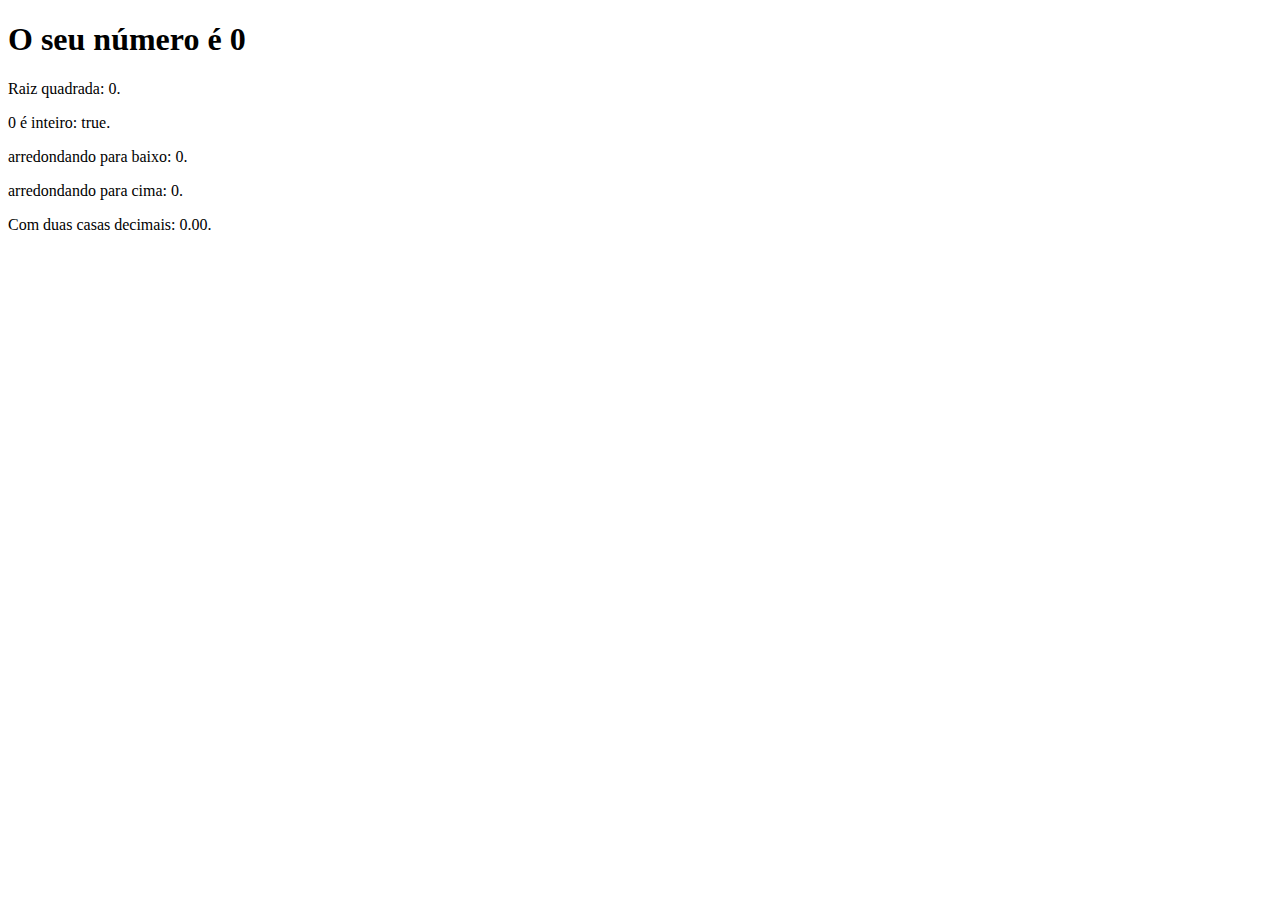
<file: aula15/index.html>
<!DOCTYPE html>
<html lang="pt-BR">
<head>
    <meta charset="UTF-8">
    <meta http-equiv="X-UA-Compatible" content="IE=edge">
    <meta name="viewport" content="width=device-width, initial-scale=1.0">
    <title>Exercícios</title>
</head>
<body>
    <section>
        <H1>O seu número é <span id="numero-titulo">0</span></H1>
        <div id="texto">texto</div>
    </section>
    
    <script src="script.js"></script>
</body>
</html>
</file>
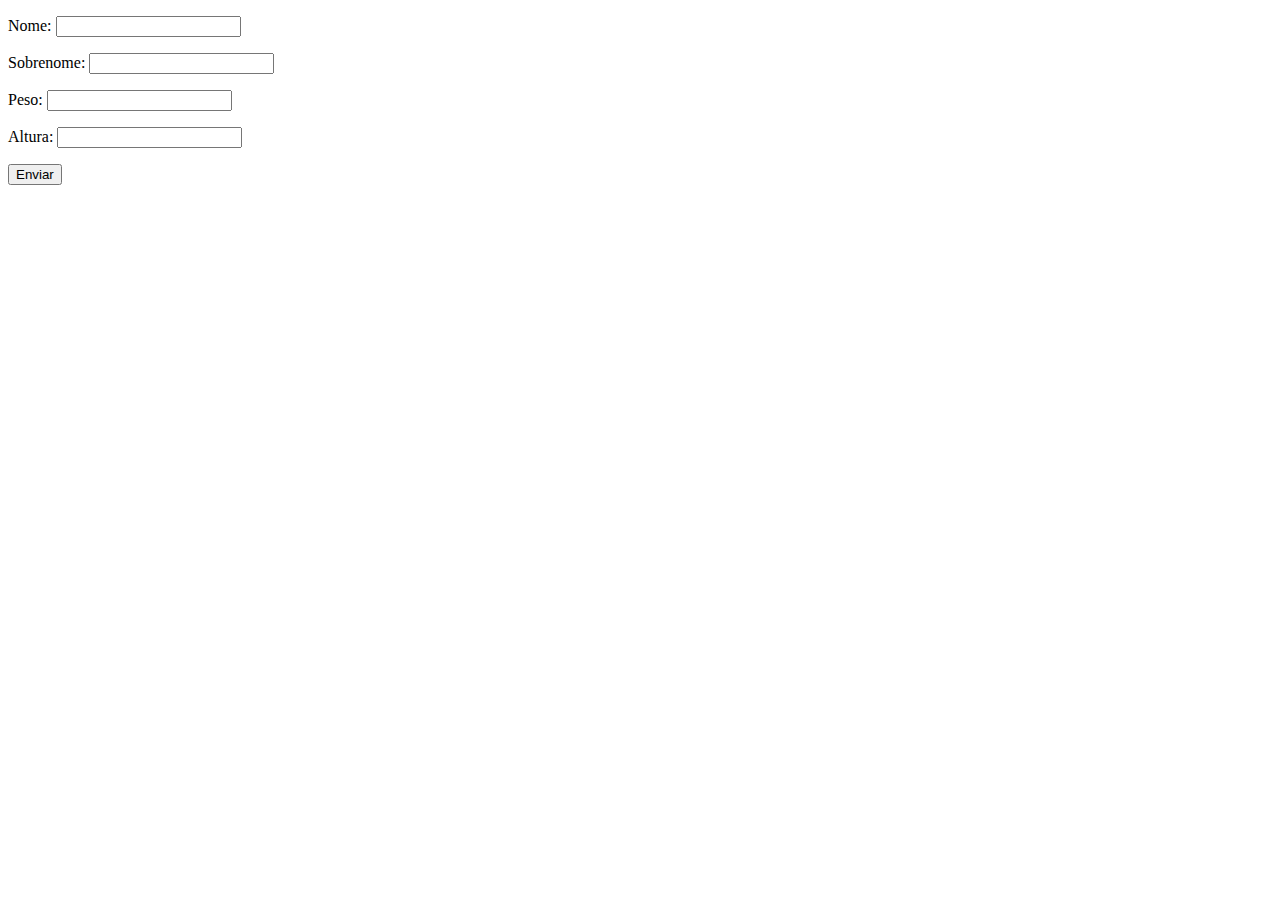
<file: aula19/index.html>
<!DOCTYPE html>
<html lang="pt-BR">
<head>
    <meta charset="UTF-8">
    <title>formulario</title>
</head>
<body>
    <form class="form" action="" method="get">
       <p>Nome: <input type="texto" class="nome"></p> 
       <p>Sobrenome: <input type="texto" class="sobrenome"></p>
       <p>Peso: <input type="texto" class="peso"></p>
       <p>Altura: <input type="texto" class="altura"></p>
       <button>Enviar</button>
    </form>

    <div class="resultado"></div>

    <script src="script.js"></script>
</body>
</html>
</file>
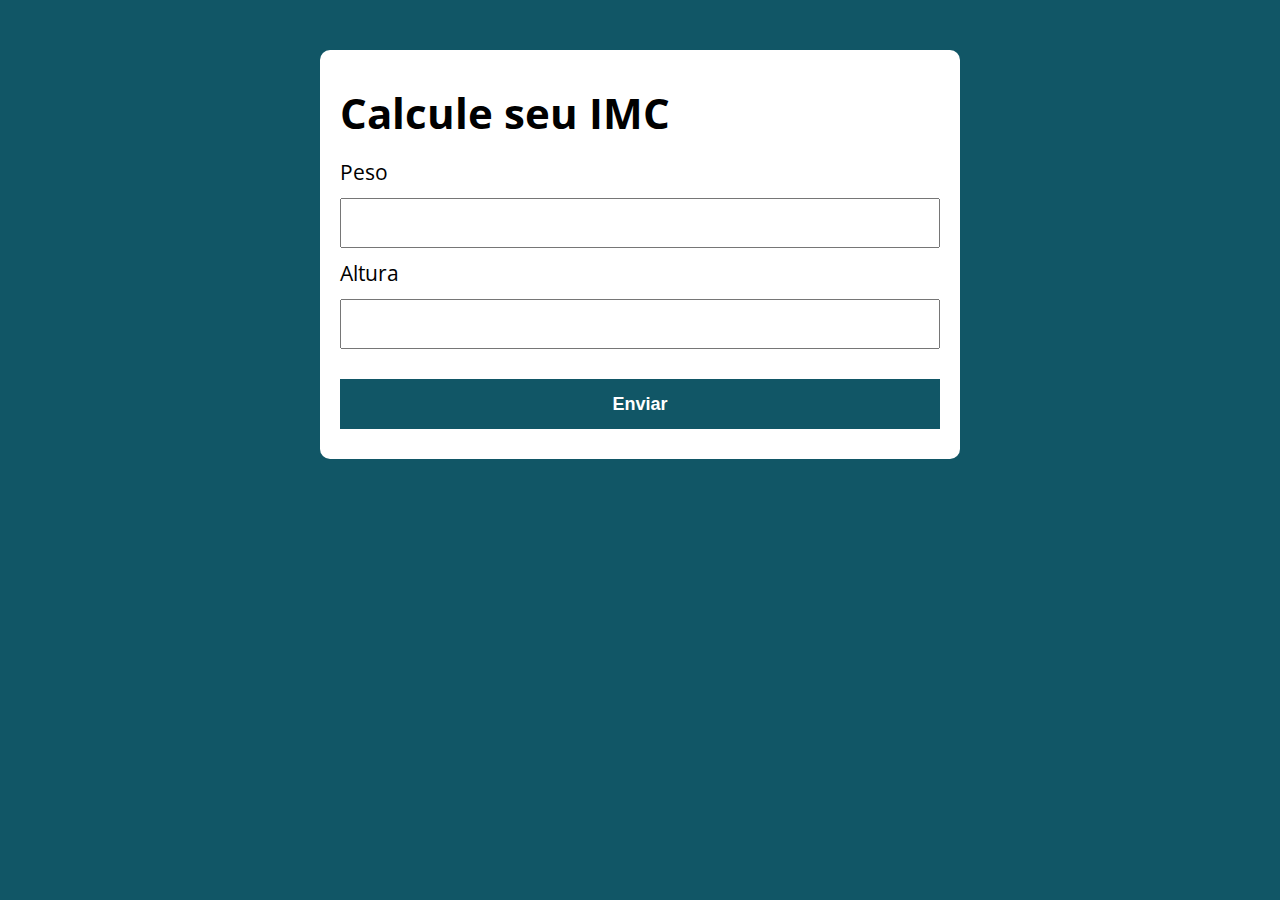
<file: aula25/index.html>
<!DOCTYPE html>
<html lang="pt-BR">

<head>
  <meta charset="UTF-8">
  <meta name="viewport" content="width=device-width, initial-scale=1.0">
  <meta http-equiv="X-UA-Compatible" content="ie=edge">
  <title>Calcule seu IMC</title>
  <link rel="stylesheet" href="./assets/css/style.css">
</head>

<body>

  <section class="container">
    <h1>Calcule seu IMC</h1>
    <form action="/" id="formulario" method="POST">
      <label for="peso">Peso</label>
      <input type="text" id="peso" name="peso">
      <label for="altura">Altura</label>
      <input type="text" id="altura" name="altura">
      <button type="submit">Enviar</button>
    </form>

    <div id="resultado"></div>
  </section>

  <script src="./assets/js/main.js"></script>
</body>

</html>
</file>
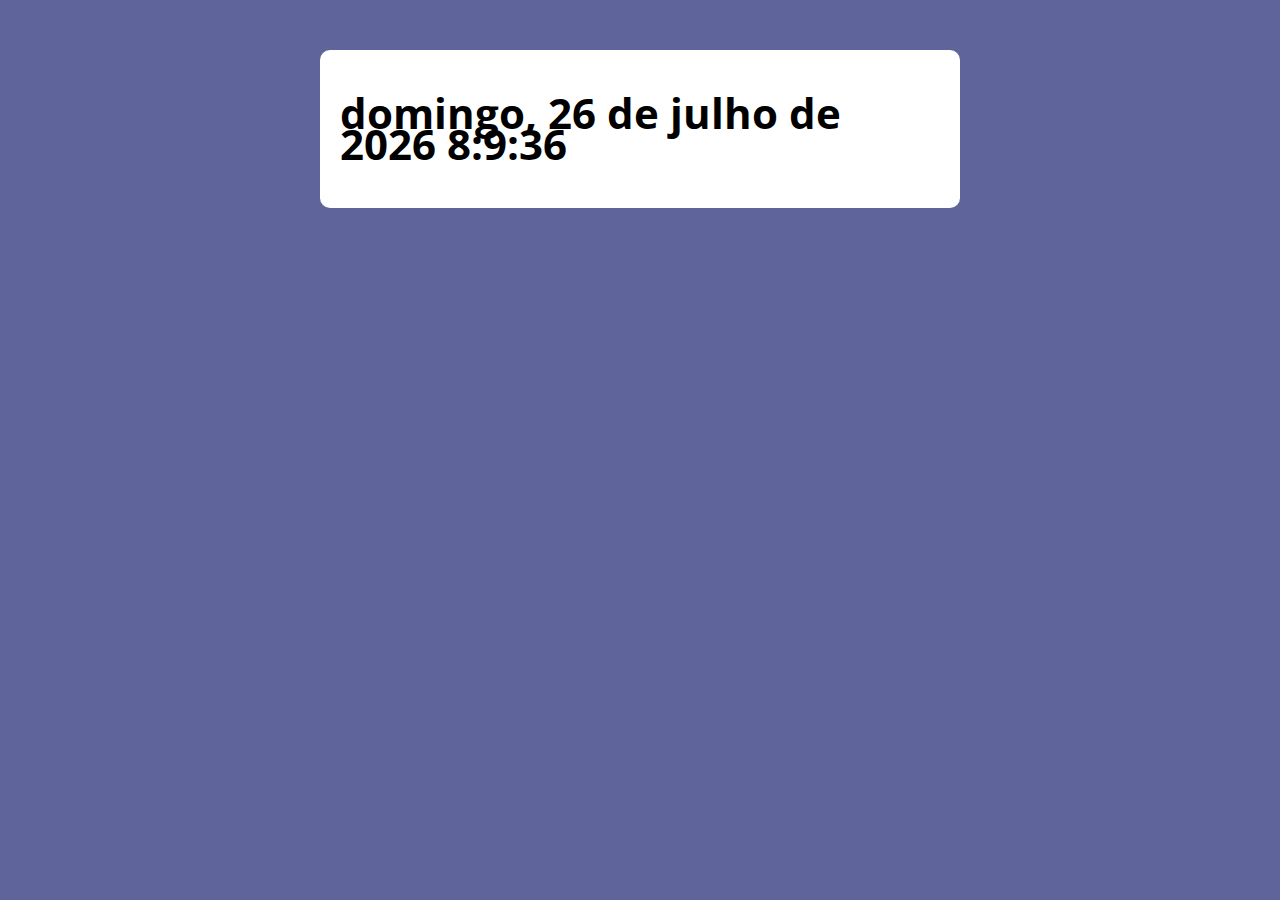
<file: aula29/index.html>
<!DOCTYPE html>
<html lang="pt-BR">

<head>
  <meta charset="UTF-8">
  <meta name="viewport" content="width=device-width, initial-scale=1.0">
  <meta http-equiv="X-UA-Compatible" content="ie=edge">
  <title>Modelo</title>
  <link rel="stylesheet" href="./assets/css/style.css">
</head>

<body>

  <section class="container">
    <h1>Lorem ipsum dolor sit amet</h1>
  </section>

  <script src="./assets/js/main.js"></script>
</body>

</html>
</file>
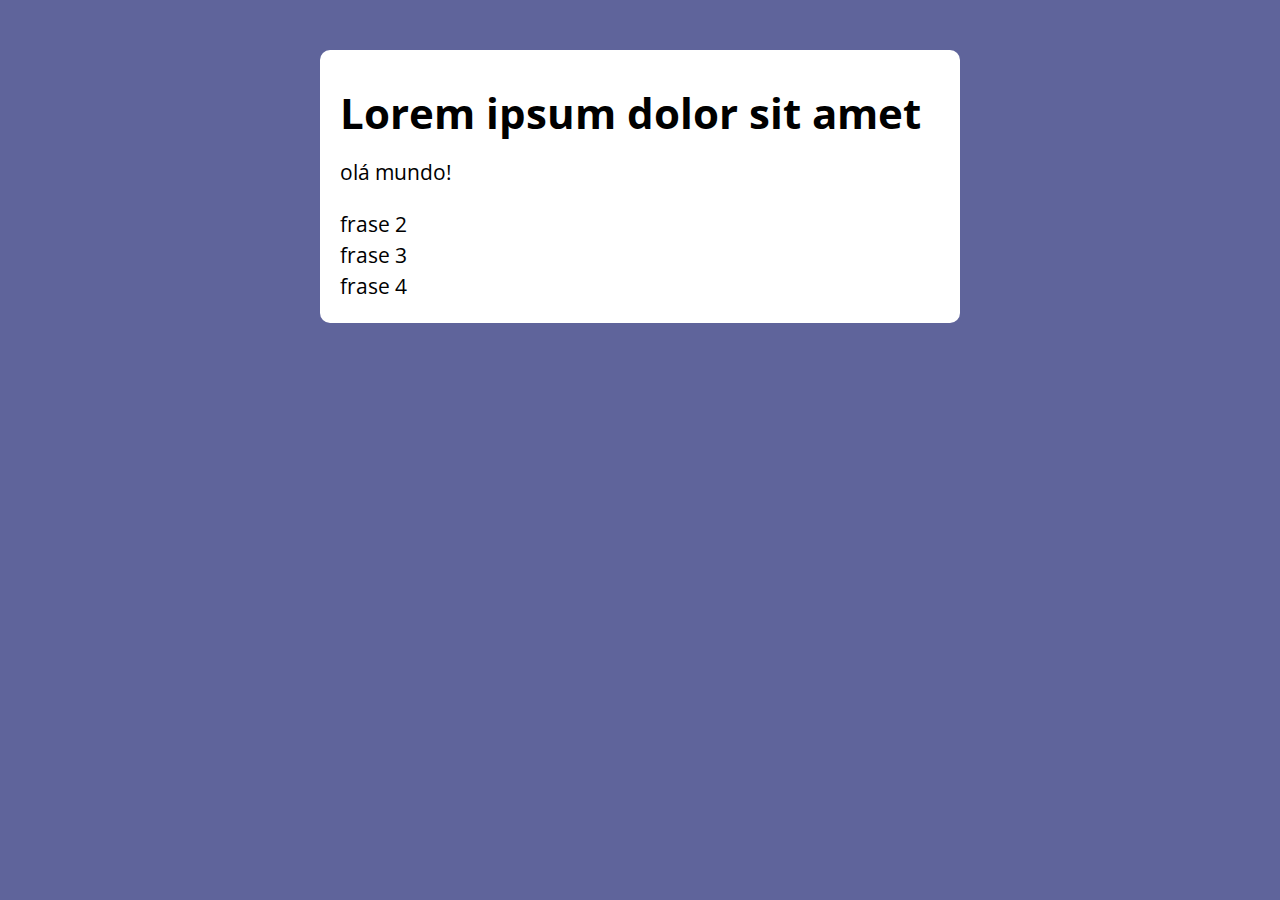
<file: aula34/index.html>
<!DOCTYPE html>
<html lang="pt-BR">

<head>
  <meta charset="UTF-8">
  <meta name="viewport" content="width=device-width, initial-scale=1.0">
  <meta http-equiv="X-UA-Compatible" content="ie=edge">
  <title>Modelo</title>
  <link rel="stylesheet" href="./assets/css/style.css">
</head>

<body>

  <section class="container">
    <h1>Lorem ipsum dolor sit amet</h1>
    <!-- AQUI -->
  </section>

  <script src="./assets/js/main.js"></script>
</body>

</html>
</file>
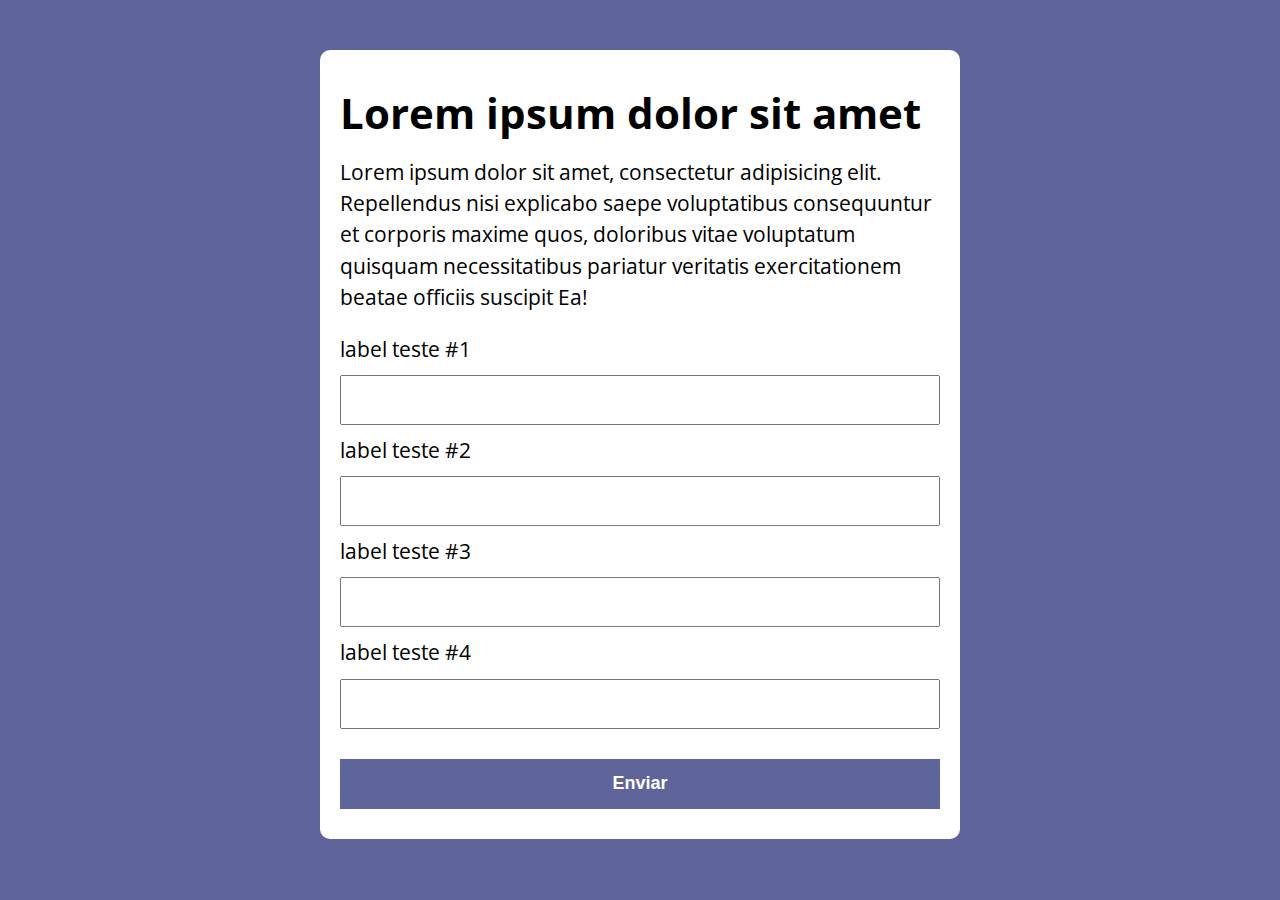
<file: aula36/index.html>
<!DOCTYPE html>
<html lang="pt-BR">

<head>
  <meta charset="UTF-8">
  <meta name="viewport" content="width=device-width, initial-scale=1.0">
  <meta http-equiv="X-UA-Compatible" content="ie=edge">
  <title>Modelo</title>
  <link rel="stylesheet" href="./assets/css/style.css">
</head>

<body>

  <section class="container">
    <h1>Lorem ipsum dolor sit amet</h1>
    <p>
      Lorem ipsum dolor sit amet, consectetur adipisicing elit.
      Repellendus nisi explicabo saepe voluptatibus consequuntur et corporis
      maxime quos, doloribus vitae voluptatum quisquam necessitatibus
      pariatur veritatis exercitationem beatae officiis suscipit Ea!
    </p>

    <form>
      <label for="input-teste-1">label teste #1</label>
      <input type="text" id="input-teste-1">

      <label for="input-teste-2">label teste #2</label>
      <input type="password" id="input-teste-2">

      <label for="input-teste-3">label teste #3</label>
      <input type="email" id="input-teste-3">

      <label for="input-teste-4">label teste #4</label>
      <input type="number" id="input-teste-4">

      <button type="submit">Enviar</button>
    </form>
  </section>

  <script src="./assets/js/main.js"></script>
</body>

</html>
</file>
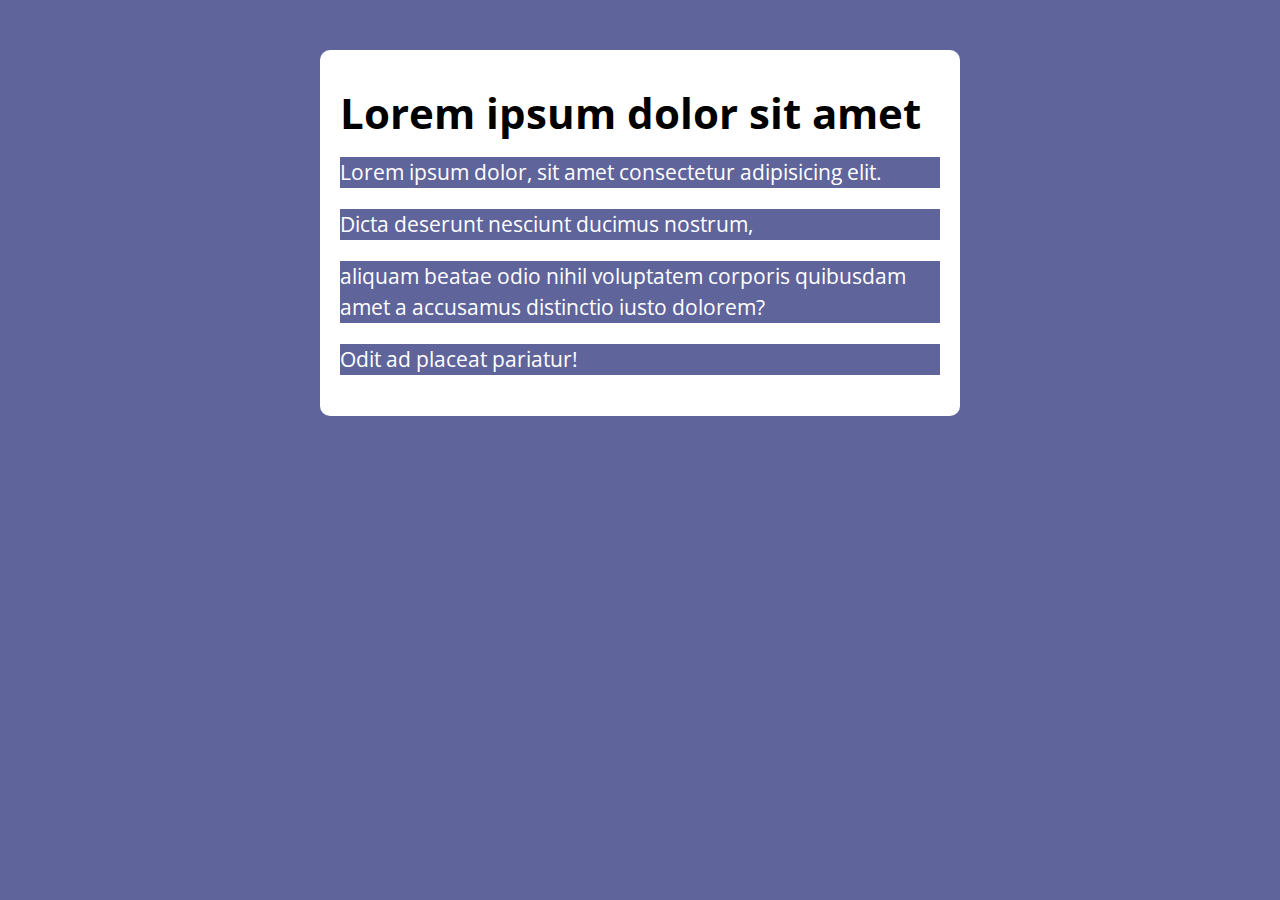
<file: aula37/index.html>
<!DOCTYPE html>
<html lang="pt-BR">

<head>
  <meta charset="UTF-8">
  <meta name="viewport" content="width=device-width, initial-scale=1.0">
  <meta http-equiv="X-UA-Compatible" content="ie=edge">
  <title>Modelo</title>
  <link rel="stylesheet" href="./assets/css/style.css">
</head>

<body>

  <section class="container">
    <h1>Lorem ipsum dolor sit amet</h1>
    <div class="paragrafos">
      <P>Lorem ipsum dolor, sit amet consectetur adipisicing elit.</P>
      <P>Dicta deserunt nesciunt ducimus nostrum,</P> 
      <P>aliquam beatae odio nihil voluptatem corporis quibusdam amet a accusamus distinctio iusto dolorem?</P> 
      <P>Odit ad placeat pariatur!</P>
    </div>
  </section>

  <script src="./assets/js/main.js"></script>
</body>

</html>
</file>
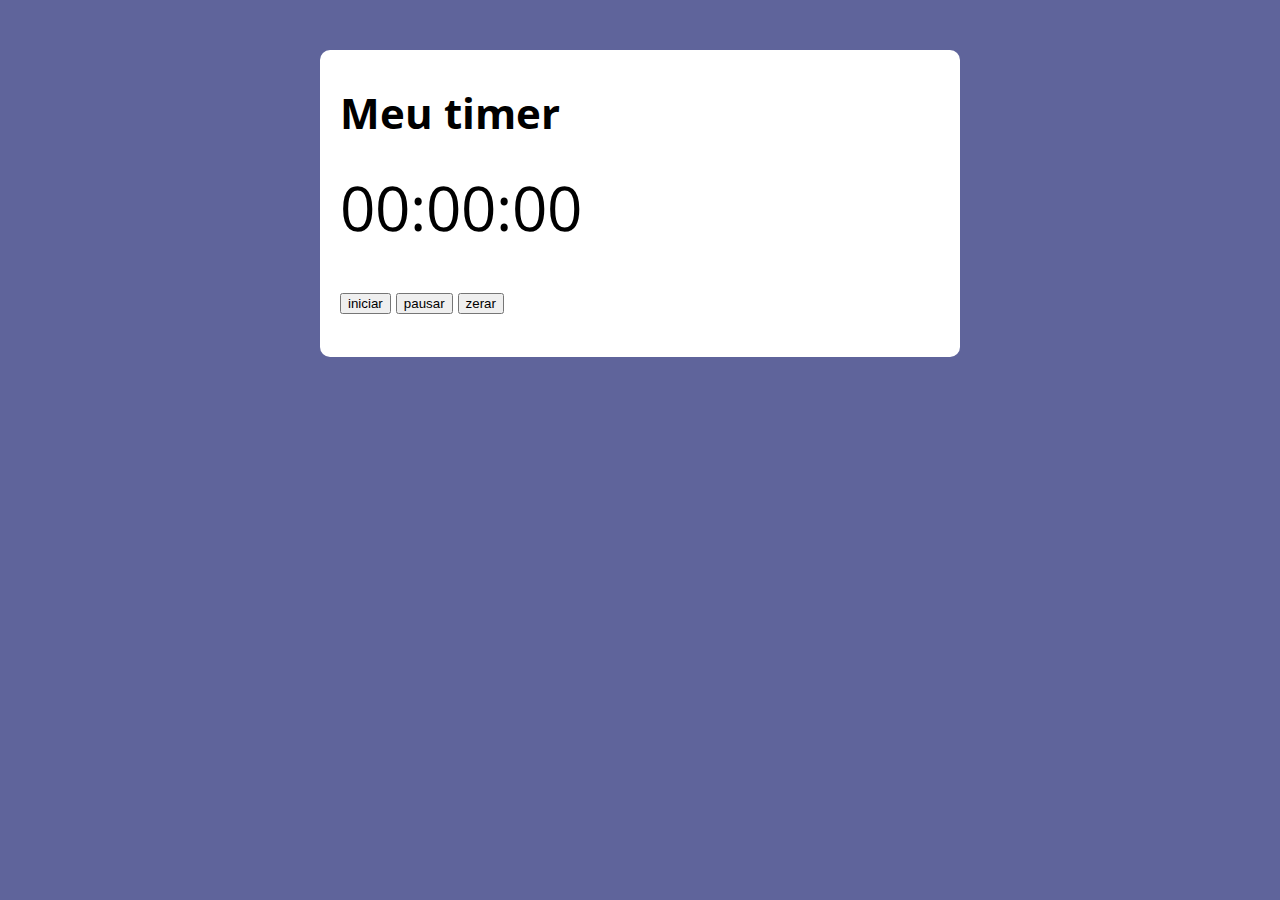
<file: aula43/index.html>
<!DOCTYPE html>
<html lang="pt-BR">

<head>
  <meta charset="UTF-8">
  <meta name="viewport" content="width=device-width, initial-scale=1.0">
  <meta http-equiv="X-UA-Compatible" content="ie=edge">
  <title>Modelo</title>
  <link rel="stylesheet" href="./assets/css/style.css">
</head>

<body>

  <section class="container">
    <h1>Meu timer</h1>
    <p class= "relogio">00:00:00</p>
    <P>
      <button class="iniciar">iniciar</button>
      <button class="pausar">pausar</button>
      <button class="zerar">zerar</button>
    </P>
  </section>

  <script src="./assets/js/main.js"></script>
</body>

</html>
</file>
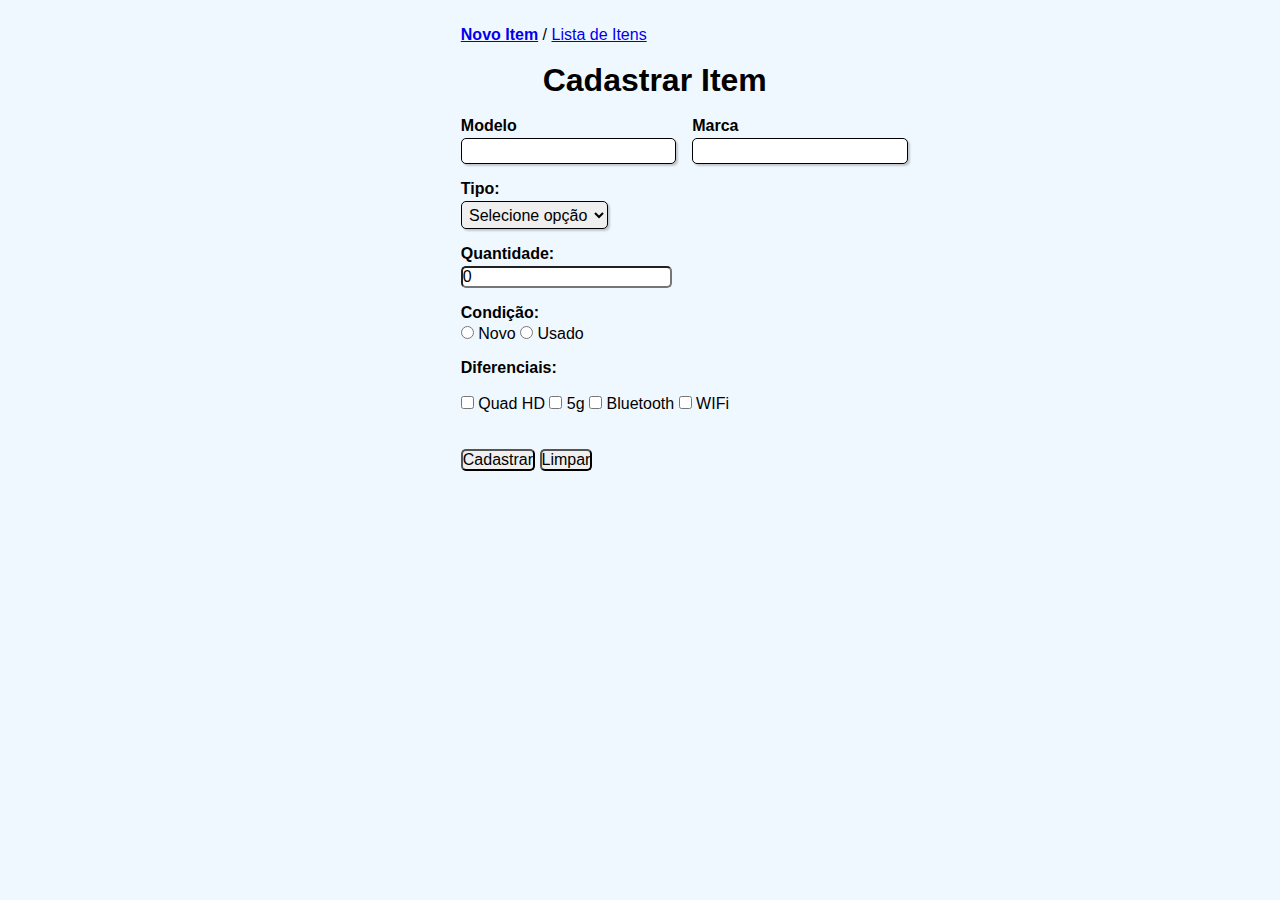
<file: Crud basico/pagina1.html>
<!DOCTYPE html>
<html lang="pt-br">

<head>
    <meta charset="UTF-8">
    <meta http-equiv="X-UA-Compatible" content="IE=edge">
    <meta name="viewport" content="width=device-width, initial-scale=1, shrink-to-fit=no">
    <link rel="stylesheet" type="text/css" href="pagina1.css" media="screen">
    <title>Formulário</title>
</head>
<link>
<a href="pagina1.html"><b>Novo Item</b></a> / <a href="pagina2.html">Lista de Itens</a>

<body>
    <div>
        <br>
        <h1 id="titulo">Cadastrar Item</h1>
    </div>

    <form id="form">
        <fieldset class="grupo">
            <div class="campo">
                <br>
                <label for="Modelo"><strong>Modelo</strong></label>
                <input type="text" name="Modelo" id="modelo" required>
            </div>
            <div class="campo">
                <br>
                <label for="Marca"><strong>Marca</strong></label>
                <input type="text" name="Marca" id="marca" required>
            </div>
        </fieldset>

        <div class="campo">
            <label for="tipo" id="tipo"><strong>Tipo:</strong></label>
            <select name="Tipo">
                <option value="TipoSelecionada" selected>Selecione opção</option>
                <option value="tablet">Tablet</option>
                <option value="celular">Celular</option>
                <option value="computador">Computador</option>
            </select>
        </div>

        <div class="campo">
            <label for="quant"><strong>Quantidade:</strong></label>
            <input id="quant" name="quant" class="number" size="1" type="number" value="0" maxlength="10" />
        </div>

        <div class="campo">
            <label for="condicao"><strong>Condição:</strong></label>
            <input type="radio" name="webmaster" value="Novo" /> Novo
            <input type="radio" name="webmaster" value="Usado" /> Usado
        </div>

        <fieldset class="grupo">
            <div id="check">
                <label><strong>Diferenciais:</strong></label> <br><br>
                <input type="checkbox" id="tecnologia1" name="tecnologia1" value="QuadHD">
                <label for="tecnologia1"> Quad HD</label>
                <input type="checkbox" id="tecnologia2" name="tecnologia2" value="5G">
                <label for="tecnologia2"> 5g</label>
                <input type="checkbox" id="tecnologia3" name="tecnologia3" value="Bluetooth">
                <label for="tecnologia3"> Bluetooth</label>
                <input type="checkbox" id="tecnologia4" name="tecnologia4" value="WIFI">
                <label for="tecnologia4"> WIFi</label>
            </div>
        </fieldset>

        <div class="campo">
            <br><br>
            <button type="button" onclick="salvarItem()">Cadastrar</button>
            <input type="reset" name="b2" value="Limpar">
        </div>
    </form>

    <script src="script.js">
    </script>
</body>

</html>
</file>
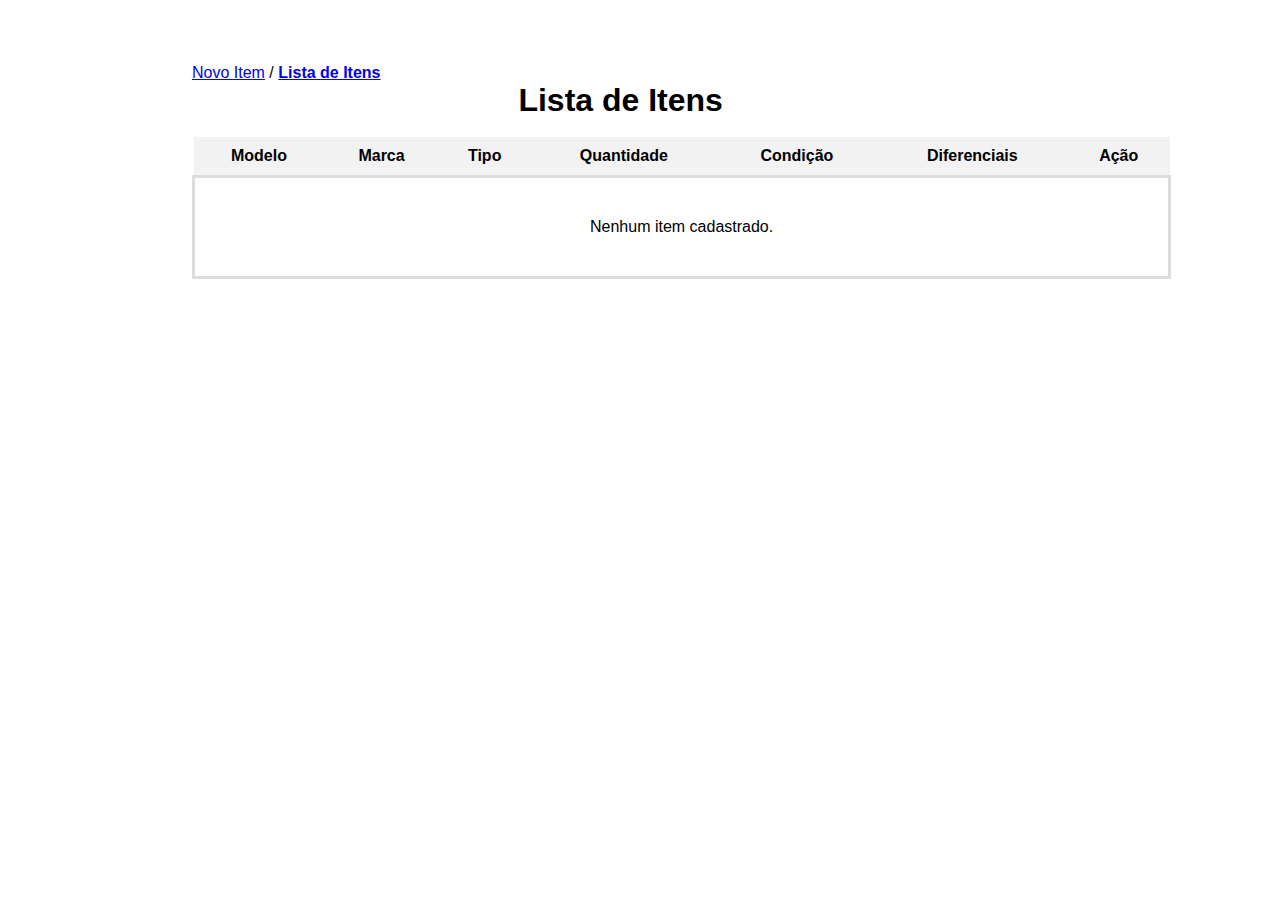
<file: Crud basico/pagina2.html>
<!DOCTYPE html>
<html lang="pt-br">
<head>
  <meta charset="UTF-8">
  <meta http-equiv="X-UA-Compatible" content="IE=edge">
  <meta name="viewport" content="width=device-width, initial-scale=1, shrink-to-fit=no">
  <link rel="stylesheet" href="pagina2.css">
  <link rel="stylesheet" href="https://cdnjs.cloudflare.com/ajax/libs/font-awesome/5.15.4/css/all.min.css">  
  <title>Lista de Itens</title>
</head>
<link>
  <a href="pagina1.html">Novo Item</a> / <a href="pagina2.html"><b>Lista de Itens</b></a>
<body>

  <h1 id="titulo">Lista de Itens</h1>
  <br>
  <table>
    <thead>
      <tr>
        <th>Modelo</th>         
        <th>Marca</th>
        <th>Tipo</th>
        <th>Quantidade</th>
        <th>Condição</th>
        <th>Diferenciais</th>
        <th>Ação</th> <!-- Exemplo de uso dos ícones -->
      </tr>
    </thead>
    <tbody id="lista-itens"></tbody>
  </table>

  <script src="script.js">
   
  </script>
</body>
</html>
</file>
<file: aula25/assets/css/style.css>
@import url('https://fonts.googleapis.com/css?family=Open+Sans:400,700&display=swap');
:root {
  --primary-color: rgb(17, 86, 102);
  --primary-color-darker: rgb(9, 48, 56);
}

* {
  box-sizing: border-box;
  outline: 0;
}

body {
  margin: 0;
  padding: 0;
  background: var(--primary-color);
  font-family: 'Open sans', sans-serif;
  font-size: 1.3em;
  line-height: 1.5em;
}

.container {
  max-width: 640px;
  margin: 50px auto;
  background: #fff;
  padding: 20px;
  border-radius: 10px;
}

form input, form label, form button {
  display: block;
  width: 100%;
  margin-bottom: 10px;
}

form input {
  font-size: 24px;
  height: 50px;
  padding: 0 20px;
}

form input:focus {
  outline: 1px solid var(--primary-color);
}

form button {
  border: none;
  background: var(--primary-color);
  color: #fff;
  font-size: 18px;
  font-weight: 700;
  height: 50px;
  cursor: pointer;
  margin-top: 30px;
}

form button:hover {
  background: var(--primary-color-darker);
}

.paragrafo-resultado, .bad {
  background: rgb(109, 255, 182);
  padding: 10px 20px;
}

.bad {
  background: rgb(255, 150, 150);
}
</file>
<file: aula29/assets/css/style.css>
@import url('https://fonts.googleapis.com/css?family=Open+Sans:400,700&display=swap%27');
:root {
  --primary-color: rgb(95, 100, 155);
  --primary-color-darker: rgb(9, 48, 56);
}

* {
  box-sizing: border-box;
  outline: 0;
}

body {
  margin: 0;
  padding: 0;
  background: var(--primary-color);
  font-family: 'Open sans', sans-serif;
  font-size: 1.3em;
  line-height: 1.5em;
}

.container {
  max-width: 640px;
  margin: 50px auto;
  background: #fff;
  padding: 20px;
  border-radius: 10px;
}

form input, form label, form button {
  display: block;
  width: 100%;
  margin-bottom: 10px;
}

form input {
  font-size: 24px;
  height: 50px;
  padding: 0 20px;
}

form input:focus {
  outline: 1px solid var(--primary-color);
}

form button {
  border: none;
  background: var(--primary-color);
  color: #fff;
  font-size: 18px;
  font-weight: 700;
  height: 50px;
  cursor: pointer;
  margin-top: 30px;
}

form button:hover {
  background: var(--primary-color-darker);
}
</file>
<file: aula34/assets/css/style.css>
@import url('https://fonts.googleapis.com/css?family=Open+Sans:400,700&display=swap%27');
:root {
  --primary-color: rgb(95, 100, 155);
  --primary-color-darker: rgb(9, 48, 56);
}

* {
  box-sizing: border-box;
  outline: 0;
}

body {
  margin: 0;
  padding: 0;
  background: var(--primary-color);
  font-family: 'Open sans', sans-serif;
  font-size: 1.3em;
  line-height: 1.5em;
}

.container {
  max-width: 640px;
  margin: 50px auto;
  background: #fff;
  padding: 20px;
  border-radius: 10px;
}

form input, form label, form button {
  display: block;
  width: 100%;
  margin-bottom: 10px;
}

form input {
  font-size: 24px;
  height: 50px;
  padding: 0 20px;
}

form input:focus {
  outline: 1px solid var(--primary-color);
}

form button {
  border: none;
  background: var(--primary-color);
  color: #fff;
  font-size: 18px;
  font-weight: 700;
  height: 50px;
  cursor: pointer;
  margin-top: 30px;
}

form button:hover {
  background: var(--primary-color-darker);
}
</file>
<file: aula36/assets/css/style.css>
@import url('https://fonts.googleapis.com/css?family=Open+Sans:400,700&display=swap%27');
:root {
  --primary-color: rgb(95, 100, 155);
  --primary-color-darker: rgb(9, 48, 56);
}

* {
  box-sizing: border-box;
  outline: 0;
}

body {
  margin: 0;
  padding: 0;
  background: var(--primary-color);
  font-family: 'Open sans', sans-serif;
  font-size: 1.3em;
  line-height: 1.5em;
}

.container {
  max-width: 640px;
  margin: 50px auto;
  background: #fff;
  padding: 20px;
  border-radius: 10px;
}

form input, form label, form button {
  display: block;
  width: 100%;
  margin-bottom: 10px;
}

form input {
  font-size: 24px;
  height: 50px;
  padding: 0 20px;
}

form input:focus {
  outline: 1px solid var(--primary-color);
}

form button {
  border: none;
  background: var(--primary-color);
  color: #fff;
  font-size: 18px;
  font-weight: 700;
  height: 50px;
  cursor: pointer;
  margin-top: 30px;
}

form button:hover {
  background: var(--primary-color-darker);
}
</file>
<file: aula37/assets/css/style.css>
@import url('https://fonts.googleapis.com/css?family=Open+Sans:400,700&display=swap%27');
:root {
  --primary-color: rgb(95, 100, 155);
  --primary-color-darker: rgb(9, 48, 56);
}

* {
  box-sizing: border-box;
  outline: 0;
}

body {
  margin: 0;
  padding: 0;
  background: var(--primary-color);
  font-family: 'Open sans', sans-serif;
  font-size: 1.3em;
  line-height: 1.5em;
}

.container {
  max-width: 640px;
  margin: 50px auto;
  background: #fff;
  padding: 20px;
  border-radius: 10px;
}

form input, form label, form button {
  display: block;
  width: 100%;
  margin-bottom: 10px;
}

form input {
  font-size: 24px;
  height: 50px;
  padding: 0 20px;
}

form input:focus {
  outline: 1px solid var(--primary-color);
}

form button {
  border: none;
  background: var(--primary-color);
  color: #fff;
  font-size: 18px;
  font-weight: 700;
  height: 50px;
  cursor: pointer;
  margin-top: 30px;
}

form button:hover {
  background: var(--primary-color-darker);
}
</file>
<file: aula43/assets/css/style.css>
@import url('https://fonts.googleapis.com/css?family=Open+Sans:400,700&display=swap%27');
:root {
  --primary-color: rgb(95, 100, 155);
  --primary-color-darker: rgb(9, 48, 56);
}

* {
  box-sizing: border-box;
  outline: 0;
}

body {
  margin: 0;
  padding: 0;
  background: var(--primary-color);
  font-family: 'Open sans', sans-serif;
  font-size: 1.3em;
  line-height: 1.5em;
}

.container {
  max-width: 640px;
  margin: 50px auto;
  background: #fff;
  padding: 20px;
  border-radius: 10px;
}

form input, form label, form button {
  display: block;
  width: 100%;
  margin-bottom: 10px;
}

form input {
  font-size: 24px;
  height: 50px;
  padding: 0 20px;
}

form input:focus {
  outline: 1px solid var(--primary-color);
}

form button {
  border: none;
  background: var(--primary-color);
  color: #fff;
  font-size: 18px;
  font-weight: 700;
  height: 50px;
  cursor: pointer;
  margin-top: 30px;
}

form button:hover {
  background: var(--primary-color-darker);
}
.relogio {
  font-size: 3em;
}
</file>
<file: Crud basico/pagina1.css>
* {
    margin: 0;
    padding: 0;
}

#titulo {
    font-family: sans-serif;
    color: black;
    margin-left: 10%;
} 


#check{
    display: inline-block;
}

fieldset {
    border: 0;
}

body{
    background-color: #F0F8FF;
    font-family: sans-serif;
    font-size: 1em;
    color: black;
    margin-left: 36%;
    margin-top: 2%;
    justify-content: center;
}

input, select, textarea, button {
    font-family: sans-serif;
    font-size: 1em;
    color: black;
    border-radius: 5px;
}

.grupo:before, .grupo:after {
    display: table;
}

.grupo:after {
    clear: both;
}

.campo {
    margin-bottom: 1em;
}

.campo label {
    margin-bottom: 0.2em;
    color: black;
    display: block;
}

fieldset.grupo .campo {
    float:  left;
    margin-right: 1em;
}

.campo input[type="text"], .campo select, .campo textarea {
    padding: 0.2em;
    border: 1px solid black;
    box-shadow: 2px 2px 2px rgba(0,0,0,0.2);
    display: block;
}

.campo select option {
    padding-right: 1em;
}

.campo input:focus, .campo select:focus, .campo textarea:focus {
    background: #E0E0F8;
}

.botao {
    font-size: 1.2em;
    background: black;
    border: 0;
    margin-bottom: 1em;
    color: #ffffff;
    padding: 0.2em 0.6em;
    box-shadow: 2px 2px 2px rgba(0,0,0,0.2);
    text-shadow: 1px 1px 1px rgba(0,0,0,0.5);
    position: absolute;
    top: 90%;
    left: 50%;
    margin-right: -50%;
    transform: translate(-50%, -50%)
}

.botao:hover {
    background: black;
    box-shadow: inset 2px 2px 2px rgba(0,0,0,0.2);
    text-shadow: none;
}

.botao, select{
    cursor: pointer;
}
</file>
<file: Crud basico/pagina2.css>
* {
    margin: 0;
    padding: 0;
  }
  
  #titulo {
    font-family: sans-serif;
    color: black;
    margin-left: 30%;
  } 
  
  
  body{
    background-color: white;
    font-family: sans-serif;
    font-size: 1em;
    color: black;
    margin-left: 15%;
    margin-top: 5%;
    justify-content: center;
  }
  
  input, select, textarea, button {
    font-family: sans-serif;
    font-size: 1em;
    color: black;
    border-radius: 10px;
  }
  
  .grupo:before, .grupo:after {
    display: table;
  }
  
  .grupo:after {
    clear: both;
  }
  
  table {
    width: 90%; 
    margin-right: 100%;
    border-collapse: collapse;
  }
  
  th {
    background-color: #f2f2f2; 
    padding: 10px; 
    text-align: center;
  }
  
  td {
    border: 3px solid #ddd; 
    padding: 40px; 
    text-align: center;
  }
  
  tr:nth-child(even) {
    background-color: #f9f9f9; 
  }
  
  .icon-button {
    border: 0;
    background: none;
    cursor: pointer;
    padding: 0.2em 0.6em;
    box-shadow: 2px 2px 2px rgba(0,0,0,0.2);
    text-shadow: 1px 1px 1px rgba(0,0,0,0.5);
    
  }
</file>
